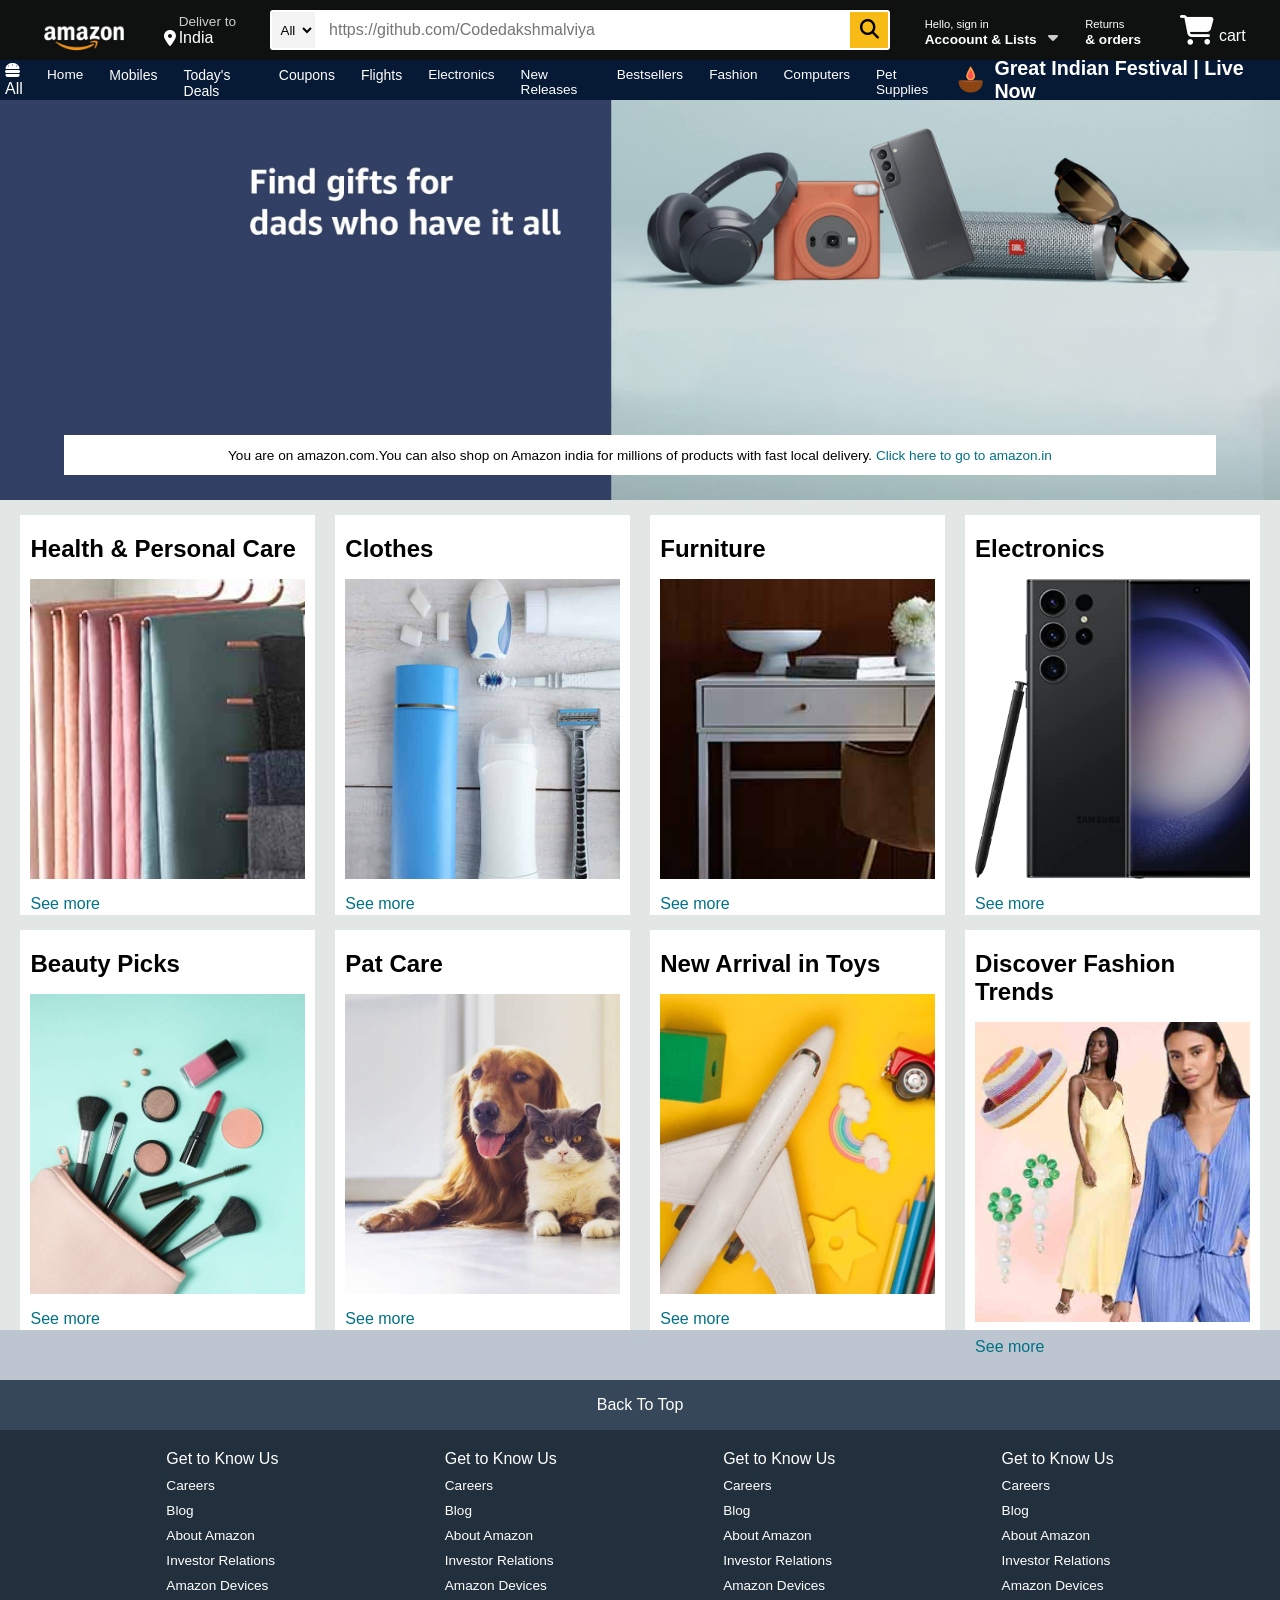
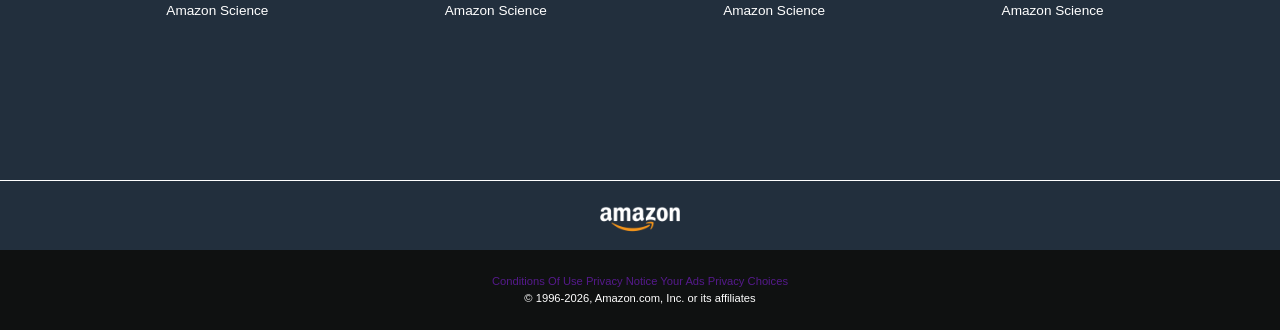
<file: index.html>
<!DOCTYPE html>
<html lang="en">
<head>
    <meta charset="UTF-8">
    <meta name="viewport" content="width=device-width, initial-scale=1.0">
    <title>Demo-Ecommerce-Amazon</title>
    <link rel="stylesheet" href="https://cdnjs.cloudflare.com/ajax/libs/font-awesome/6.4.0/css/all.min.css" integrity="sha512-iecdLmaskl7CVkqkXNQ/ZH/XLlvWZOJyj7Yy7tcenmpD1ypASozpmT/E0iPtmFIB46ZmdtAc9eNBvH0H/ZpiBw==" crossorigin="anonymous" referrerpolicy="no-referrer">
    <link rel="stylesheet" href="style.css">

</head>
<body>
    
     <header>
              <div class="navbar">
              <div class="nav-logo border">
                   <div class="logo"></div>
              </div>
            
            <div class="nav-address border">
                <p class="address-first">Deliver to</p>
                <div class="add-icon">
                     <i class="fa-solid fa-location-dot"></i>
                    <p class="address-second">India</p>
                </div>
            </div>

            <div class="nav-search">
                <select class="search-select">
                    <option value="All">All</option>
                </select>
                <input type="search" placeholder="https://github.com/Codedakshmalviya" class="search-input">
                <div class="search-icon" onclick="searchPage()">
                    <i class="fa-solid fa-magnifying-glass" style="color: black;"></i>
                </div>
            </div>

            <div class="nav-signin">
               <div class="sign-div border">
                 <p><span>Hello, sign in</span></p>
                <p class="nav-second">Accoount & Lists</p>
               </div>
               <div class="button-hover" name="ok"><i class="fa-solid fa-caret-down"></i>

                <div class="box" name="ok">
                    <div class="link"></div>
                    <div class="sign-in">
                            <h2>sign in</h2>
                         </div>
                         <p>New Customer? <a href="" style="text-decoration: underline;color:rgb(32, 32, 223);">Click Here</a></p>

                         <div class="extra">
                            <div class="twobox one">
                                <ul>
                                    <h2>Your Lists</h2>
                                    <a href="">Create a Wish List</a>
                                    <a href="">Wish from Any Website</a>
                                    <a href="">Baby Wishlist</a>
                                    <a href="">Discover Your Style</a>
                                    <a href="">Explore Showroom</a>
                                </ul>
                            </div>
                            <div class="twobox two">
                                 <ul>
                                    <h2>Your Lists</h2>
                                    <a href="">Create a Wish List</a>
                                    <a href="">Wish from Any Website</a>
                                    <a href="">Baby Wishlist</a>
                                    <a href="">Discover Your Style</a>
                                    <a href="">Explore Showroom</a>
                                    <a href="">Discover Your Style</a>
                                    <a href="">Explore Showroom</a>
                                    <a href="">Discover Your Style</a>
                                    <a href="">Explore Showroom</a>
                                    
                                </ul>
                            </div>
                         </div>

                </div>
            </div> 
            </div>

            
            <div class="nav-return border">
                <p><span>Returns</span></p>
                <p class="nav-second">& orders</p>
            </div>

            <div class="nav-cart border">
                <i class="fa-solid fa-cart-shopping"></i>
                cart
            </div>

        </div>
     </header>

     <div class="link-container">
        <div class="aside-link border">
            <a href="#" id="ok" ><i class="fa-solid fa-burger"></i>All</a>
            <div class="side">
                <div class="id-log"><a href="./login.html"> <i class="fa-regular fa-user"></i> Dear Customer</a>
                    <p id="para"><a href="./login.html" style="text-decoration: underline; color:rgb(221, 227, 234);">Click Here</a> For User Login</p>
                </div>
                <ul>
                    <a href="">Demolink for unknown page one?</a>
                    <a href="">Demolink for unknown page two?</a>
                    <a href="">Demolink for unknown page three?</a>
                    <a href="">Demolink for unknown page four?</a>
                    <a href="">Demolink for unknown page five?</a>
                    <a href="">Demolink for unknown page six?</a>
                    <a href="">Demolink for unknown page seven?</a>
                    <a href="">Demolink for unknown page eight?</a>
                    <a href="">Demolink for unknown page nine?</a>
                    <a href="">Demolink for unknown page ten?</a>
                    <a href="">Demolink for unknown page eleven?</a>
                    <a href="">Demolink for unknown page twelve?</a>
                    <a href="">Demolink for unknown page thirteen?</a>
                    <a href="">Demolink for unknown page fourteen?</a>
                </ul>
            </div>
    </div>
        <ul id="pages">
            <li class="items border"><a href="./index.html" id="amazonpay">Home</a></li>
            <li class="items border"><a href="./Mobiles.html" id="mobiles"></a>Mobiles</li>
            <li class="items border"><a href="./Todaysdeal.html" id="todays"></a>Today's Deals</li>
            <li class="items border"><a href="./Coupons.html" id="coupons"></a>Coupons</li>
            <li class="items border"><a href="./Flights.html" id="flights"></a>Flights</li>
            <li class="items border"><a href="./Electronics.html" id="electronics">Electronics</a></li>
             <li class="items border"><a href="./NewReleases.html" id="newreleases">New Releases</a></li>
              <li class="items border"><a href="./Bestsellers.html" id="bestseller">Bestsellers</a></li>
               <li class="items border"><a href="./Fashion.html" id="electronics">Fashion</a></li>
                <li class="items border"><a href="./Electronics.html" id="electronics">Computers</a></li>
                 <li class="items border"><a href="./Electronics.html" id="electronics">Pet Supplies</a></li>
        </ul>

        <div class="ad-display border">
            <svg width="50" height="35" viewBox="0 0 64 64" fill="none" xmlns="http://w3.org">
  <!-- Diya Flame -->
  <path d="M32 6C32 6 24 18 24 24C24 28.4183 27.5817 32 32 32C36.4183 32 40 28.4183 40 24C40 18 32 6 32 6Z" fill="#FF9F43"/>
  <path d="M32 12C32 12 27 20 27 24C27 26.7614 29.2386 29 32 29C34.7614 29 37 26.7614 37 24C37 20 32 12 32 12Z" fill="#FF5252"/>
  
  <!-- Diya Clay Base -->
  <path d="M10 32C10 32 8 46 22 52C28 54.5 36 54.5 42 52C56 46 54 32 54 32H10Z" fill="#8B4513"/>
  <path d="M12 32C16 36 48 36 52 32H12Z" fill="#A0522D"/>
</svg>

            <a href="https://www.Amazon.com.in">
                Great Indian Festival | Live Now</a>
        </div>
     </div>
     
     <div class="hero-section">
        <div class="hero-message">
            <p>You are on amazon.com.You can also shop on Amazon india for millions of products with fast local delivery. <a href="#">Click here to go to amazon.in</a> </p>
        </div>
     </div>
     <div class="shop-section">
        <div class="box1 boxx">
           <div class="box-content"> <h2>Health & Personal Care</h2>
            <div class="box-image" style="background-image: url('box1_image.jpg');"></div>
            <p>See more</p></div>
        </div>
        <div class="box2 boxx">
            <div class="box-content"> <h2>Clothes</h2>
            <div class="box-image" style="background-image: url('box2_image.jpg');"></div>
            <p>See more</p></div>
        </div>
        <div class="box3 boxx"><div class="box-content"> <h2>Furniture</h2>
            <div class="box-image" style="background-image: url('box3_image.jpg');"></div>
            <p>See more</p></div></div>
        <div class="box4 boxx"><div class="box-content"> <h2>Electronics</h2>
            <div class="box-image" style="background-image: url('box4_image.jpg');"></div>
            <p>See more</p></div></div>
            <div class="box1 boxx">
           <div class="box-content"> <h2>Beauty Picks</h2>
            <div class="box-image" style="background-image: url('box5_image.jpg');"></div>
            <p>See more</p></div>
        </div>
        <div class="box2 boxx">
            <div class="box-content"> <h2>Pat Care</h2>
            <div class="box-image" style="background-image: url('box6_image.jpg');"></div>
            <p>See more</p></div>
        </div>
        <div class="box3 boxx"><div class="box-content"> <h2>New Arrival in Toys</h2>
            <div class="box-image" style="background-image: url('box7_image.jpg');"></div>
            <p>See more</p></div></div>
        <div class="box4 boxx"><div class="box-content"> <h2>Discover Fashion Trends</h2>
            <div class="box-image" style="background-image: url('box8_image.jpg');"></div>
            <p>See more</p></div></div>
     </div>

     <footer>
        <div class="foot-panel1">Back To Top</div>
        <div class="foot-panel2">
            <ul>
                <p>Get to Know Us</p>
                <a href="">Careers</a>
                <a href="">Blog</a>
                <a href="">About Amazon</a>
                <a href="">Investor Relations</a>
                <a href="">Amazon Devices</a>
                <a href="">Amazon Science</a>
            </ul>

            <ul>
                <p>Get to Know Us</p>
                <a href="">Careers</a>
                <a href="">Blog</a>
                <a href="">About Amazon</a>
                <a href="">Investor Relations</a>
                <a href="">Amazon Devices</a>
                <a href="">Amazon Science</a>
            </ul>


            <ul>
                <p>Get to Know Us</p>
                <a href="">Careers</a>
                <a href="">Blog</a>
                <a href="">About Amazon</a>
                <a href="">Investor Relations</a>
                <a href="">Amazon Devices</a>
                <a href="">Amazon Science</a>
            </ul>

            <ul>
                <p>Get to Know Us</p>
                <a href="">Careers</a>
                <a href="">Blog</a>
                <a href="">About Amazon</a>
                <a href="">Investor Relations</a>
                <a href="">Amazon Devices</a>
                <a href="">Amazon Science</a>
            </ul>

        </div>
        <div class="foot-panel3">
            <div class="logo"></div>
        </div>
        <div class="foot-panel4">
            <div class="pages-one">
                <a href="">Conditions Of Use</a>
                <a href="">Privacy Notice</a>
                <a href="">Your Ads Privacy Choices</a>
            </div>
            <div class="copyright">
                © 1996-2026, Amazon.com, Inc. or its affiliates
            </div>
        </div>
     </footer>

     <script src="index.js"></script>
</body>
</html>
</file>
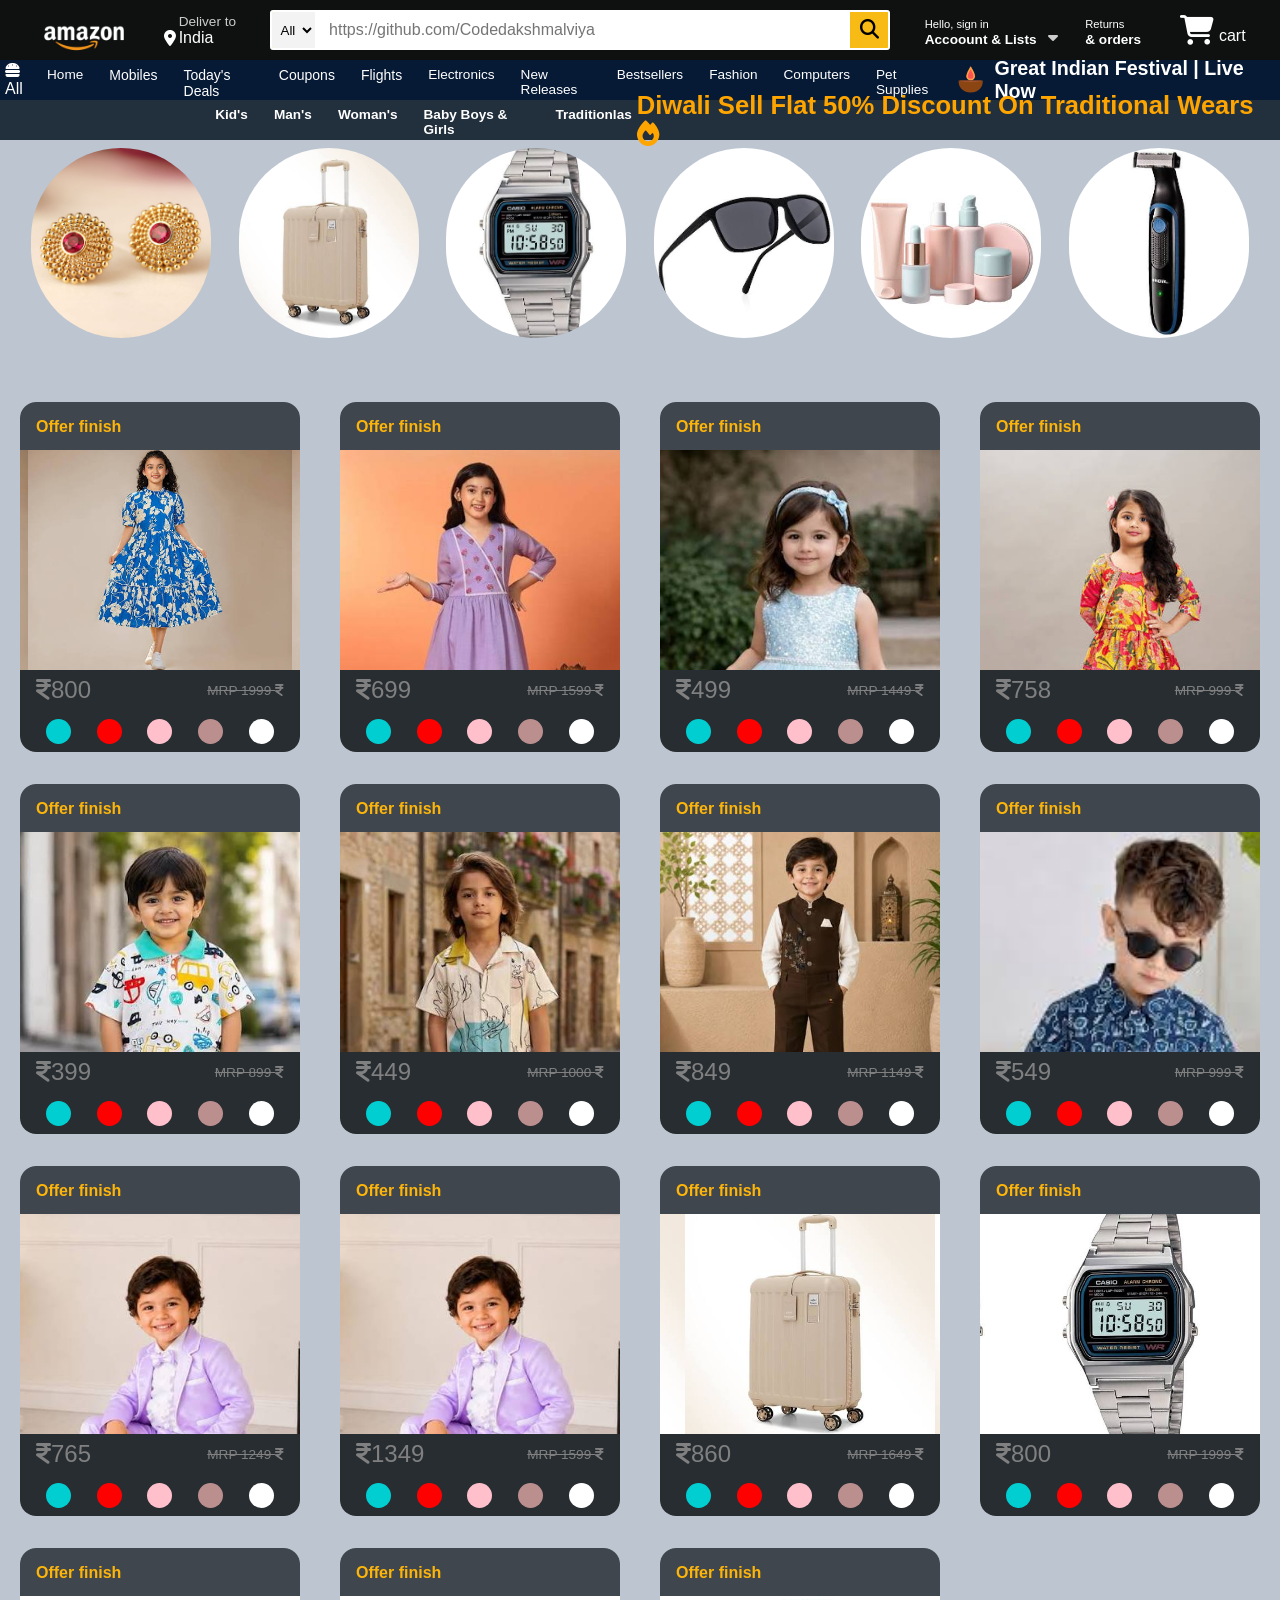
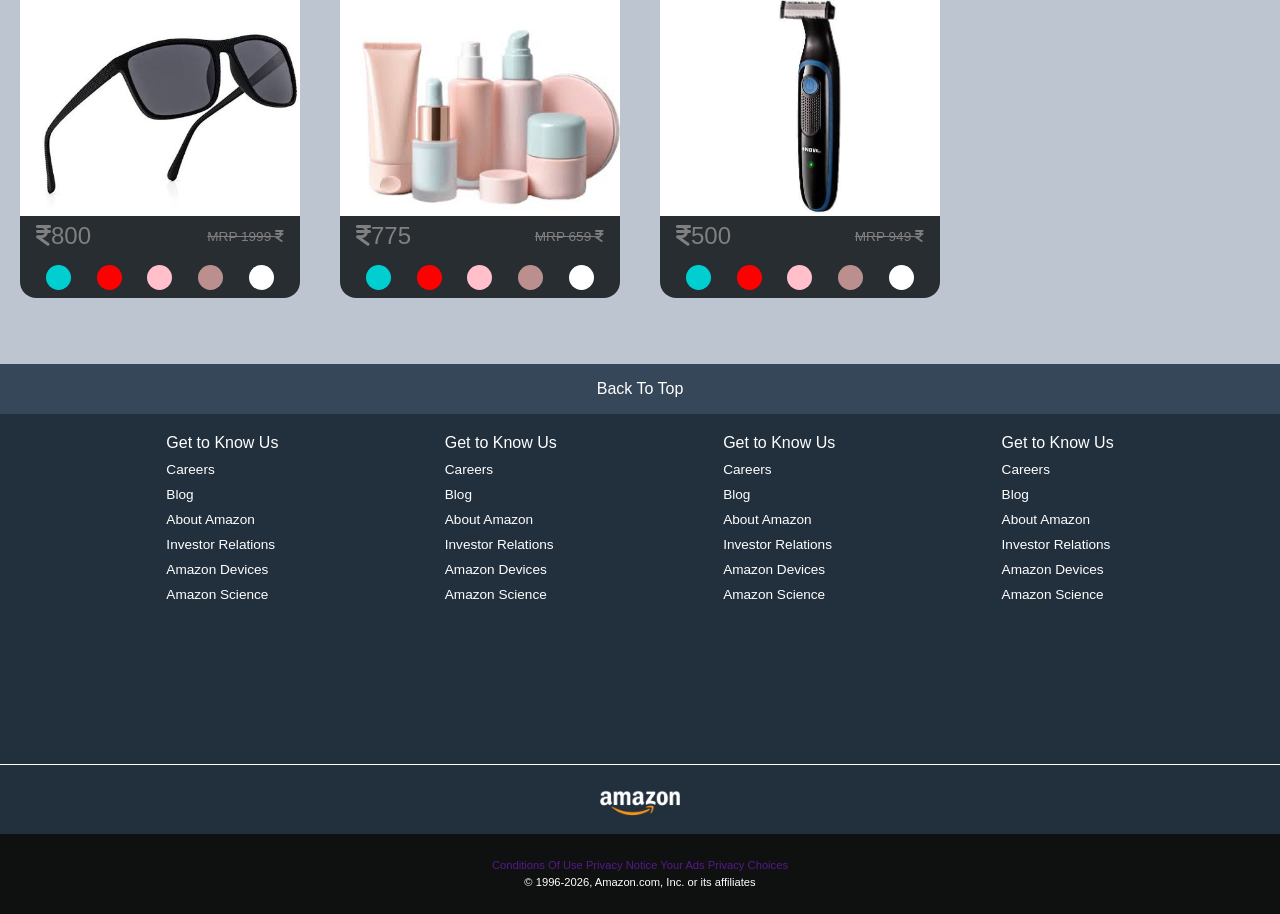
<file: Fashion.html>
<!DOCTYPE html>
<html lang="en">
<head>
    <meta charset="UTF-8">
    <meta name="viewport" content="width=device-width, initial-scale=1.0">
    <title>Document</title>
    <link rel="stylesheet" href="https://cdnjs.cloudflare.com/ajax/libs/font-awesome/6.4.0/css/all.min.css" integrity="sha512-iecdLmaskl7CVkqkXNQ/ZH/XLlvWZOJyj7Yy7tcenmpD1ypASozpmT/E0iPtmFIB46ZmdtAc9eNBvH0H/ZpiBw==" crossorigin="anonymous" referrerpolicy="no-referrer">
    <link rel="stylesheet" href="style.css">
</head>
<body>
    <header>
              <div class="navbar">
              <div class="nav-logo border">
                   <div class="logo"></div>
              </div>
            
            <div class="nav-address border">
                <p class="address-first">Deliver to</p>
                <div class="add-icon">
                     <i class="fa-solid fa-location-dot"></i>
                    <p class="address-second">India</p>
                </div>
            </div>

            <div class="nav-search">
                <select class="search-select">
                    <option value="All">All</option>
                </select>
                <input type="search" placeholder="https://github.com/Codedakshmalviya" class="search-input">
                <div class="search-icon" onclick="searchPage()">
                    <i class="fa-solid fa-magnifying-glass" style="color: black;"></i>
                </div>
            </div>

            <div class="nav-signin">
               <div class="sign-div border">
                 <p><span>Hello, sign in</span></p>
                <p class="nav-second">Accoount & Lists</p>
               </div>
               <div class="button-hover" name="ok"><i class="fa-solid fa-caret-down"></i>

                <div class="box" name="ok">
                    <div class="link"></div>
                    <div class="sign-in">
                            <h2>sign in</h2>
                         </div>
                         <p>New Customer? <a href="" style="text-decoration: underline;color:rgb(32, 32, 223);">Click Here</a></p>

                         <div class="extra">
                            <div class="twobox one">
                                <ul>
                                    <h2>Your Lists</h2>
                                    <a href="">Create a Wish List</a>
                                    <a href="">Wish from Any Website</a>
                                    <a href="">Baby Wishlist</a>
                                    <a href="">Discover Your Style</a>
                                    <a href="">Explore Showroom</a>
                                </ul>
                            </div>
                            <div class="twobox two">
                                 <ul>
                                    <h2>Your Lists</h2>
                                    <a href="">Create a Wish List</a>
                                    <a href="">Wish from Any Website</a>
                                    <a href="">Baby Wishlist</a>
                                    <a href="">Discover Your Style</a>
                                    <a href="">Explore Showroom</a>
                                    <a href="">Discover Your Style</a>
                                    <a href="">Explore Showroom</a>
                                    <a href="">Discover Your Style</a>
                                    <a href="">Explore Showroom</a>
                                    
                                </ul>
                            </div>
                         </div>

                </div>
            </div> 
            </div>

            
            <div class="nav-return border">
                <p><span>Returns</span></p>
                <p class="nav-second">& orders</p>
            </div>

            <div class="nav-cart border">
                <i class="fa-solid fa-cart-shopping"></i>
                cart
            </div>

        </div>
     </header>
     <div class="link-container">
        <div class="aside-link border">
            <a href="#" id="ok" ><i class="fa-solid fa-burger"></i>All</a>
            <div class="side">
                <div class="id-log"><a href="./login.html"> <i class="fa-regular fa-user"></i> Dear Customer</a>
                    <p id="para"><a href="./login.html" style="text-decoration: underline; color:rgb(221, 227, 234);">Click Here</a> For User Login</p>
                </div>
                <ul>
                    <a href="">Demolink for unknown page one?</a>
                    <a href="">Demolink for unknown page two?</a>
                    <a href="">Demolink for unknown page three?</a>
                    <a href="">Demolink for unknown page four?</a>
                    <a href="">Demolink for unknown page five?</a>
                    <a href="">Demolink for unknown page six?</a>
                    <a href="">Demolink for unknown page seven?</a>
                    <a href="">Demolink for unknown page eight?</a>
                    <a href="">Demolink for unknown page nine?</a>
                    <a href="">Demolink for unknown page ten?</a>
                    <a href="">Demolink for unknown page eleven?</a>
                    <a href="">Demolink for unknown page twelve?</a>
                    <a href="">Demolink for unknown page thirteen?</a>
                    <a href="">Demolink for unknown page fourteen?</a>
                </ul>
            </div>
    </div>
        <ul id="pages">
            <li class="items border"><a href="index.html" id="amazonpay">Home</a></li>
            <li class="items border"><a href="./Mobiles.html" id="mobiles"></a>Mobiles</li>
            <li class="items border"><a href="./Todaysdeal.html" id="todays"></a>Today's Deals</li>
            <li class="items border"><a href="./Coupons.html" id="coupons"></a>Coupons</li>
            <li class="items border"><a href="./Flights.html" id="flights"></a>Flights</li>
            <li class="items border"><a href="./Electronics.html" id="electronics">Electronics</a></li>
             <li class="items border"><a href="./NewReleases.html" id="newreleases">New Releases</a></li>
              <li class="items border"><a href="./Bestsellers.html" id="bestseller">Bestsellers</a></li>
               <li class="items border"><a href="./Electronics.html" id="electronics">Fashion</a></li>
                <li class="items border"><a href="./Electronics.html" id="electronics">Computers</a></li>
                 <li class="items border"><a href="./Electronics.html" id="electronics">Pet Supplies</a></li>
        </ul>

        <div class="ad-display border">
            <svg width="50" height="35" viewBox="0 0 64 64" fill="none" xmlns="http://w3.org">
  <!-- Diya Flame -->
  <path d="M32 6C32 6 24 18 24 24C24 28.4183 27.5817 32 32 32C36.4183 32 40 28.4183 40 24C40 18 32 6 32 6Z" fill="#FF9F43"/>
  <path d="M32 12C32 12 27 20 27 24C27 26.7614 29.2386 29 32 29C34.7614 29 37 26.7614 37 24C37 20 32 12 32 12Z" fill="#FF5252"/>
  
  <!-- Diya Clay Base -->
  <path d="M10 32C10 32 8 46 22 52C28 54.5 36 54.5 42 52C56 46 54 32 54 32H10Z" fill="#8B4513"/>
  <path d="M12 32C16 36 48 36 52 32H12Z" fill="#A0522D"/>
</svg>

            <a href="https://www.Amazon.com.in">
                Great Indian Festival | Live Now</a>
        </div>
     </div>

     <div class="container-fashion">
          <div class="nav-bar">
            <div class="hello"><h3 id="logoo"></h3></div>
            <ul>
                <a href="" class="border">Kid's</a>
                <a href="" class="border">Man's</a>
                <a href="" class="border">Woman's</a>
                <a href="" class="border">Baby Boys & Girls</a>
                <a href="" class="border">Traditionlas</a>
            </ul>
          </div>
          <div class="offer-update">
               <h1 class="update">Diwali Sell Flat 50% Discount On Traditional Wears <i class="fa-solid fa-fire"></i></h1>
          </div>
     </div>
     <div class="card-container">
           <div class="upperdiv">
            <div class="circle jewell"></div>
            <div class="circle bag"></div>
            <div class="circle watch"></div>
            <div class="circle sunglasses"></div>
            <div class="circle beauty"></div>
            <div class="circle trimmer"></div>
           </div>

           <div class="products">
            <div class="product-box">
                <h1 class="heading">Diwali Offer 50% Discount <span class="countdown">00</span>:<span class="minu">00</span>:<span class="seco">00</span></h1>
                <div class="photo" style="background-image: url('images\ \(1\).jpg');background-size:contain;background-position-x:8px;"></div>
                <div class="price">
                   <div class="pricing"> <i class="fa-solid fa-indian-rupee-sign"></i>800</div> 
                   <div class="paraaa"><p>MRP 1999 <i class="fa-solid fa-indian-rupee-sign"></i></p></div>
                </div>
                <div class="color">
                    <div class="color-box first"></div>
                    <div class="color-box second"></div>
                    <div class="color-box third"></div>
                    <div class="color-box four"></div>
                    <div class="color-box five"></div>
                </div>

            </div>
            <div class="product-box">
                <h1 class="heading">Diwali Offer 50% Discount <span class="countdown">00</span>:<span class="minu">00</span>:<span class="seco">00</span></h1>
                <div class="photo" style="background-image: url(images\ \(2\).jpg);background-size: cover;"></div>
                <div class="price">
                     <div class="pricing"> <i class="fa-solid fa-indian-rupee-sign"></i>699</div> 
                   <div class="paraaa"><p>MRP 1599 <i class="fa-solid fa-indian-rupee-sign"></i></p></div>
                </div>
                  <div class="color">
                    <div class="color-box first"></div>
                    <div class="color-box second"></div>
                    <div class="color-box third"></div>
                    <div class="color-box four"></div>
                    <div class="color-box five"></div>
                </div>
            </div>
            <div class="product-box">
                <h1 class="heading">Diwali Offer 50% Discount <span class="countdown">00</span>:<span class="minu">00</span>:<span class="seco">00</span></h1>
                <div class="photo" style="background-image: url('images\ \(3\).jpg');background-size: cover;"></div>
                <div class="price">
                     <div class="pricing"> <i class="fa-solid fa-indian-rupee-sign"></i>499</div> 
                   <div class="paraaa"><p>MRP 1449 <i class="fa-solid fa-indian-rupee-sign"></i></p></div>
                </div>
                  <div class="color">
                    <div class="color-box first"></div>
                    <div class="color-box second"></div>
                    <div class="color-box third"></div>
                    <div class="color-box four"></div>
                    <div class="color-box five"></div>
                </div>
            </div>
            <div class="product-box">
                <h1 class="heading">Diwali Offer 50% Discount <span class="countdown">00</span>:<span class="minu">00</span>:<span class="seco">00</span></h1>
                <div class="photo" style="background-image: url('images\ \(4\).jpg');background-size: cover;"></div>
                <div class="price">
                     <div class="pricing"> <i class="fa-solid fa-indian-rupee-sign"></i>758</div> 
                   <div class="paraaa"><p>MRP 999 <i class="fa-solid fa-indian-rupee-sign"></i></p></div>
                </div>
  <div class="color">
                    <div class="color-box first"></div>
                    <div class="color-box second"></div>
                    <div class="color-box third"></div>
                    <div class="color-box four"></div>
                    <div class="color-box five"></div>
                </div>
            </div>
            <div class="product-box">
                <h1 class="heading">Diwali Offer 50% Discount <span class="countdown">00</span>:<span class="minu">00</span>:<span class="seco">00</span></h1>
                <div class="photo" style="background-image: url('images\ \(5\).jpg');background-size: cover;"></div>
                <div class="price">
                     <div class="pricing"> <i class="fa-solid fa-indian-rupee-sign"></i>399</div> 
                   <div class="paraaa"><p>MRP 899 <i class="fa-solid fa-indian-rupee-sign"></i></p></div>
                </div>
          <div class="color">
                    <div class="color-box first"></div>
                    <div class="color-box second"></div>
                    <div class="color-box third"></div>
                    <div class="color-box four"></div>
                    <div class="color-box five"></div>
                </div>
            </div>
            <div class="product-box">
                <h1 class="heading">Diwali Offer 50% Discount <span class="countdown">00</span>:<span class="minu">00</span>:<span class="seco">00</span></h1>
                <div class="photo" style="background-image: url('images\ \(6\).jpg');background-size: cover;"></div>
                <div class="price">
                     <div class="pricing"> <i class="fa-solid fa-indian-rupee-sign"></i>449</div> 
                   <div class="paraaa"><p>MRP 1000 <i class="fa-solid fa-indian-rupee-sign"></i></p></div>
                </div>
                  <div class="color">
                    <div class="color-box first"></div>
                    <div class="color-box second"></div>
                    <div class="color-box third"></div>
                    <div class="color-box four"></div>
                    <div class="color-box five"></div>
                </div>
            </div>
            <div class="product-box">
                <h1 class="heading">Diwali Offer 50% Discount <span class="countdown">00</span>:<span class="minu">00</span>:<span class="seco">00</span></h1>
                <div class="photo" style="background-image: url('images\ \(7\).jpg');background-size: cover;"></div>
                <div class="price">
                     <div class="pricing"> <i class="fa-solid fa-indian-rupee-sign"></i>849</div> 
                   <div class="paraaa"><p>MRP 1149 <i class="fa-solid fa-indian-rupee-sign"></i></p></div>
                </div>
              <div class="color">
                    <div class="color-box first"></div>
                    <div class="color-box second"></div>
                    <div class="color-box third"></div>
                    <div class="color-box four"></div>
                    <div class="color-box five"></div>
                </div>
            </div>
            <div class="product-box">
                <h1 class="heading">Diwali Offer 50% Discount <span class="countdown">00</span>:<span class="minu">00</span>:<span class="seco">00</span></h1>
                <div class="photo" style="background-image: url('images\ \(8\).jpg');background-size: cover;"></div>
                <div class="price"> <div class="pricing"> <i class="fa-solid fa-indian-rupee-sign"></i>549</div> 
                   <div class="paraaa"><p>MRP 999 <i class="fa-solid fa-indian-rupee-sign"></i></p></div></div>
  <div class="color">
                    <div class="color-box first"></div>
                    <div class="color-box second"></div>
                    <div class="color-box third"></div>
                    <div class="color-box four"></div>
                    <div class="color-box five"></div>
                </div>
            </div>
            <div class="product-box">
                <h1 class="heading">Diwali Offer 50% Discount <span class="countdown">00</span>:<span class="minu">00</span>:<span class="seco">00</span></h1>
                <div class="photo" style="background-image: url('images\ \(9\).jpg');background-size: cover;"></div>
                <div class="price">
                     <div class="pricing"> <i class="fa-solid fa-indian-rupee-sign"></i>765</div> 
                   <div class="paraaa"><p>MRP 1249 <i class="fa-solid fa-indian-rupee-sign"></i></p></div>
                </div>
                  <div class="color">
                    <div class="color-box first"></div>
                    <div class="color-box second"></div>
                    <div class="color-box third"></div>
                    <div class="color-box four"></div>
                    <div class="color-box five"></div>
                </div>
            </div>
            <div class="product-box">
                <h1 class="heading">Diwali Offer 50% Discount <span class="countdown">00</span>:<span class="minu">00</span>:<span class="seco">00</span></h1>
                <div class="photo" style="background-image: url('images\ \(9\).jpg');background-size: cover;"></div>
                <div class="price">
                     <div class="pricing"> <i class="fa-solid fa-indian-rupee-sign"></i>1349</div> 
                   <div class="paraaa"><p>MRP 1599 <i class="fa-solid fa-indian-rupee-sign"></i></p></div>
                </div>
                  <div class="color">
                    <div class="color-box first"></div>
                    <div class="color-box second"></div>
                    <div class="color-box third"></div>
                    <div class="color-box four"></div>
                    <div class="color-box five"></div>
                </div>
            </div>
            <div class="product-box">
                <h1 class="heading">Diwali Offer 50% Discount <span class="countdown">00</span>:<span class="minu">00</span>:<span class="seco">00</span></h1>
                <div class="photo" style="background-image: url('images\ \(10\).jpg');background-size: 250px;background-position: center;"></div>
                <div class="price">
                     <div class="pricing"> <i class="fa-solid fa-indian-rupee-sign"></i>860</div> 
                   <div class="paraaa"><p>MRP 1649 <i class="fa-solid fa-indian-rupee-sign"></i></p></div>
                </div>
          <div class="color">
                    <div class="color-box first"></div>
                    <div class="color-box second"></div>
                    <div class="color-box third"></div>
                    <div class="color-box four"></div>
                    <div class="color-box five"></div>
                </div>
            </div>
            <div class="product-box">
                <h1 class="heading">Diwali Offer 50% Discount <span class="countdown">00</span>:<span class="minu">00</span>:<span class="seco">00</span></h1>
                <div class="photo" style="background-image: url('images\ \(11\).jpg');background-size: 215px;background-position: center;"></div>
                <div class="price">
                     <div class="pricing"> <i class="fa-solid fa-indian-rupee-sign"></i>800</div> 
                   <div class="paraaa"><p>MRP 1999 <i class="fa-solid fa-indian-rupee-sign"></i></p></div>
                </div>
              <div class="color">
                    <div class="color-box first"></div>
                    <div class="color-box second"></div>
                    <div class="color-box third"></div>
                    <div class="color-box four"></div>
                    <div class="color-box five"></div>
                </div>
            </div>
            <div class="product-box">
                <h1 class="heading">Diwali Offer 50% Discount <span class="countdown">00</span>:<span class="minu">00</span>:<span class="seco">00</span></h1>
                <div class="photo" style="background-image: url('images\ \(12\).jpg');background-size: 280px;background-position: center;"></div>
                <div class="price">
                     <div class="pricing"> <i class="fa-solid fa-indian-rupee-sign"></i>800</div> 
                   <div class="paraaa"><p>MRP 1999 <i class="fa-solid fa-indian-rupee-sign"></i></p></div>
                </div>
                  <div class="color">
                    <div class="color-box first"></div>
                    <div class="color-box second"></div>
                    <div class="color-box third"></div>
                    <div class="color-box four"></div>
                    <div class="color-box five"></div>
                </div>
            </div>
            <div class="product-box">
                <h1 class="heading">Diwali Offer 50% Discount <span class="countdown">00</span>:<span class="minu">00</span>:<span class="seco">00</span></h1>
                <div class="photo" style="background-image: url('images\ \(13\).jpg'); background-size: 300px; background-position: center;"></div>
                <div class="price">
                     <div class="pricing"> <i class="fa-solid fa-indian-rupee-sign"></i>775</div> 
                   <div class="paraaa"><p>MRP 659 <i class="fa-solid fa-indian-rupee-sign"></i></p></div>
                </div>
                  <div class="color">
                    <div class="color-box first"></div>
                    <div class="color-box second"></div>
                    <div class="color-box third"></div>
                    <div class="color-box four"></div>
                    <div class="color-box five"></div>
                </div>
            </div>
             <div class="product-box">
                <h1 class="heading">Diwali Offer 50% Discount <span class="countdown">00</span>:<span class="minu">00</span>:<span class="seco">00</span></h1>
                <div class="photo" style="background-image: url('images\ \(14\).jpg');background-size: 220px;background-position: center;"></div>
                <div class="price">
                     <div class="pricing"> <i class="fa-solid fa-indian-rupee-sign"></i>500</div> 
                   <div class="paraaa"><p>MRP 949 <i class="fa-solid fa-indian-rupee-sign"></i></p></div>
                </div>
                  <div class="color">
                    <div class="color-box first"></div>
                    <div class="color-box second"></div>
                    <div class="color-box third"></div>
                    <div class="color-box four"></div>
                    <div class="color-box five"></div>
                </div>
            </div>
           </div>
     </div>
     <footer>
        <div class="foot-panel1">Back To Top</div>
        <div class="foot-panel2">
            <ul>
                <p>Get to Know Us</p>
                <a href="">Careers</a>
                <a href="">Blog</a>
                <a href="">About Amazon</a>
                <a href="">Investor Relations</a>
                <a href="">Amazon Devices</a>
                <a href="">Amazon Science</a>
            </ul>

            <ul>
                <p>Get to Know Us</p>
                <a href="">Careers</a>
                <a href="">Blog</a>
                <a href="">About Amazon</a>
                <a href="">Investor Relations</a>
                <a href="">Amazon Devices</a>
                <a href="">Amazon Science</a>
            </ul>


            <ul>
                <p>Get to Know Us</p>
                <a href="">Careers</a>
                <a href="">Blog</a>
                <a href="">About Amazon</a>
                <a href="">Investor Relations</a>
                <a href="">Amazon Devices</a>
                <a href="">Amazon Science</a>
            </ul>

            <ul>
                <p>Get to Know Us</p>
                <a href="">Careers</a>
                <a href="">Blog</a>
                <a href="">About Amazon</a>
                <a href="">Investor Relations</a>
                <a href="">Amazon Devices</a>
                <a href="">Amazon Science</a>
            </ul>

        </div>
        <div class="foot-panel3">
            <div class="logo"></div>
        </div>
        <div class="foot-panel4">
            <div class="pages-one">
                <a href="">Conditions Of Use</a>
                <a href="">Privacy Notice</a>
                <a href="">Your Ads Privacy Choices</a>
            </div>
            <div class="copyright">
                © 1996-2026, Amazon.com, Inc. or its affiliates
            </div>
        </div>
     </footer>
    <script src="index.js"></script>
</body>
</html>
</file>
<file: style.css>
*{
    margin: 0;
    padding: 0;
    font-family: Arial;
    box-sizing: border-box;
    text-decoration: none;
    list-style-type: none;
    /* color: rgb(255, 255, 255); */
}
body{
     background-color: #bcc5d0;
}
input:focus{
    outline: none;
}
.navbar{
    /* width:100vw; */
    height: 60px;
    background-color: #0f1111;
    color:white;
    display: flex;
    align-items: center;
    justify-content:space-evenly;
    z-index: -1;
}

.nav-logo{
    height: 50px;
    width: 100px;
}
.logo{
    background-image: url("amazon_logo.png");
    background-size: cover;
    height: 50px;
    width: 100%;

}

.border{
    border: 1.5px solid transparent;
    padding: 0.25rem;
}

.border:hover{
     border: 1.5px solid white;
}

/* box-2 */

.address-first{
         color:#cccccc;
         font-size: 0.85rem;
         margin-left:15px;
}

.address-second{
         font-size: 1rem;
         margin-left: 3px;
}
.add-icon{
    display: flex;
    align-items: center;
}

/* .nav-search{
    display: flex;
    margin-left: 1rem;
    background-color: white;
    height: 35px;
    border-radius: 0.234rem;
    overflow: hidden;
}
#search-button{
    width: 35px;
    border: 2px solid yellow;
    background-color: yellow;
}
#search-item{
    width: 250px;
    border:1px solid white;
    padding-left: 0.25rem;
}
#select-search{
    border: 2px solid #cccccc;
    background-color: #cccccc;
} */
 .nav-search{
    display: flex;
    justify-content: space-evenly;
    background-color: yellow;
    width: 620px;
    height: 40px;
    border-radius: 3px;
    overflow: hidden;
    border: 2px solid white;
 }
 .nav-search:hover{
    border:2px solid orange;
 }

 .search-select{
    background-color: #f3f3f3;
    width: 50px;
    text-align: center;
    border: none;
 }

 .search-input{
    width:100%;
    font-size: 1rem;
    border: none;
    padding: 0.85rem;
 }

 .search-icon{
    width: 45px;
    display: flex;
    justify-content: center;
    align-items: center;
    font-size: 1.2rem;
    background-color: rgb(248, 187, 21);
 }

 /* box-4 */
 span{
    font-size: 0.7rem;
 }

 .nav-second{
    font-size: 0.85rem;
    font-weight: 700;
 }

 .nav-signin{
     display: flex;
     column-gap: 0.40rem;
     z-index: 1;
 }
 .button-hover{
     width: 3px;
     height: 3px;
     color: #cccccc;
     align-self: center;
 }
 .box{
    width: 400px;
    height: 400px;
    background: rgb(255, 255, 255);
    position: relative;
    right: 200px;
    top:15px;
    /* border: 2px solid white; */
   /* display: none; */display: flex;
      flex-direction: column;
      align-items: center;
    visibility: hidden;
 }

 .link{
     width: 50px;
     height: 50px;
     background-color: rgb(255, 254, 252);
     transform: rotate(45deg);
     position: absolute;
     left: 180px;
     bottom: 355px;
     /* opacity: 0; */
     z-index: -1;
 }
 .sign-in{
     width: 200px;
     height: 30px;
     background-color: rgb(248, 187, 21);
     display: flex;
     justify-content: center;
     align-items: center;
     margin-top: 1rem;
     border-radius: 0.225rem;
     color: black;
     font-size: 0.525rem;
 }
 .box p{
    font-size: 0.75rem;
    margin-top: 0.25rem;
    color: black;
 }
 .extra{
    width: 100%;
    height: 100%;
    border-top: 2px solid ;
    margin-top: 1rem;
    display: flex;
    justify-content: space-evenly;
    padding: 1rem;
 }
.twobox{
    width:180px;
    height: 100%;
}

.twobox ul h2{
    color: black;
}
.twobox ul a{
    color: gray;
}
.twobox ul a:hover{
    text-decoration: underline;
    color:rgb(248, 187, 21); ;
}
.two{
    border-left:2px solid;
    padding-left: 1rem;
}
 .button-hover:hover{
    .box{
        display:flex;
        visibility: visible;
    } 
 }
 

 /* box-6 */
 .nav-cart i{
    font-size: 30px;
    font-weight: 700;
 }

 .link-container{
  background-color: #061a36;
  height: 40px;
  display: flex;
  justify-content: space-evenly;
  align-items:center;
 }

 .link-container a{
    color: white;
 }
 #pages{
    display: flex;
    column-gap: 1rem;
    color:white;
    font-size: 14px;
    margin-bottom: 1.5rem;
    
 }


.ad-display{
    display: flex;
    justify-content: end;
    align-items: center;
    height: 40px;
    font-size: 1.23rem;
    font-weight: 700;
}

.aside-link{
    position: relative;
}
.side{
    position: fixed;
    bottom: 0px;
    right: 1136px;
    height:100vh;
    width: 390px;
    overflow: scroll;
    background-color: rgb(246, 176, 13);
    transition: all 1s ease-in-out;
    transform:translateX(-400px);
    /* border-top-right-radius: 1rem; */
    border-top-left-radius: 1rem;
    visibility: hidden;
    padding-left: 1rem;
}
.side ul a{
    display: flex;
    flex-direction: column;
    color:black;
    padding-left: 5px;
    background-color:white;
    padding: 1rem;
    font-size: 1.2rem;
    /* color: white; */
    border: 2px solid;
}
.aside-link:hover .side{
    visibility: visible;
    transition: all 0.9s ease-in-out;
    transform: translateX(-26px);
}

.id-log{
    width: 100%;
    height: 60px;
    background-color: #061a36;
    /* border-top-right-radius: 1rem; */
    display: flex;
    flex-direction: column;
    justify-content: center;
    row-gap: 0.24rem;
    align-items: center;
    font-size: 1.2rem;
    text-align: center;

}

#para{
    font-size: 0.70rem;
    color: rgb(107, 174, 255);
}



.hero-section{
    background-image: url(hero_image.jpg);
    background-size: cover;
    height: 400px;
    display: flex;
    justify-content: center;
    align-items: flex-end;
}
.hero-message{
    background-color: white;
    color: black;
    height: 40px;
    width: 90%;
    display:flex;
    justify-content: center;
    align-items: center;
    font-size: 0.85rem;
    margin-bottom: 25px;
}
.hero-message a{
    color: #007185;
}
.shop-section{
    display: flex;
    justify-content: space-evenly;
    background-color: #e2e7e6;
    flex-wrap: wrap;
}
.boxx{
    height: 400px;
    width: 23%;
    background-color: white;
    padding: 20px 0px 15px;
    margin-top:15px ;

}

.box-image{
    height: 300px;
    background-size: cover;
    margin-top: 1rem;
    margin-bottom: 1rem;
}
.box-content{
    margin-left: 10px;
    margin-right:10px;

}

.box-content p{
    color: #007185;
}
footer{
    margin-top: 50px;
}
.foot-panel1{
    background-color: #37475a;
    color: white;
    height: 50px;
    display: flex;
    justify-content: center;
    align-items: center;
    font-size: 1rem;
}

.foot-panel2{
    background-color: #222f3d;
    color: white;
    height: 350px;
    display: flex;
    justify-content: space-evenly;
}
ul{
    margin-top: 20px;
}
ul a {
    display: block;
    font-size: 0.85rem;
    margin-top: 10px;
    color:white;
}

.foot-panel3{
    background-color: #222f3d;
    color: white;
    height: 70px;
    border-top:0.5px solid white ;
    display: flex;
    justify-content: center;
    align-items: center;
}
.logo{
    background-image: url("amazon_logo.png");
    background-size: cover;
    height: 50px;
    width: 100px;

}

.foot-panel4{
    background-color: #0f1111;
    color: white;
    height: 80px;
    text-align: center;

}

.pages-one{
    font-size: 0.7rem;
    padding-top: 25px;
}
.copyright{
    font-size: 0.7rem;
    padding-top: 5px;
}

.container-fashion{
    width: 100%;
    height: 40px;
    background-color: #222f3d;
    padding:1rem;
     /* bottom: 1.3rem; */
     display: flex;
     justify-content: space-between;
     align-items: center;
}
.nav-bar{
    display: flex;
    justify-content: center;
    align-items: center;
    font-size: 1.4rem;
}
.nav-bar ul{
     display:flex;
     gap: 1rem;
     margin-bottom:1.6rem;
     font-weight: 700;     
}
.update{
     font-size: 1.6rem;
     color: orange;
}
.hello{
    width: 200px;
    background-color:#222f3d;
}
#logoo{
    color: white;
    padding: 0.25rem;
    margin-right: 1rem;
}

.card-container{
    height: 100%;
    background-color: #bcc5d0;
}
.upperdiv{
    height: 198px;
    padding:0.225rem;
    display: flex;
    justify-content: space-evenly;
}

.circle{
    margin-top: 0.25rem;
    width: 180px;
    height: 190px;
    border-radius: 170px;
    background-color: #061a36;
}

.jewell{
    background-image: url("traditional-jewellery.jpg");
    background-size: cover;
    background-position: center;
}

.bag{
    background-image: url("images\ \(10\).jpg");
    background-size: cover;
    background-position: center;
}

.watch{
    background-image: url("images\ \(11\).jpg");
    background-size: cover;
    background-position: center;
}
.sunglasses{
    background-image: url("images\ \(12\).jpg");
    background-size: cover;
    background-position: center;
}

.beauty{
    background-image: url("images\ \(13\).jpg");
    background-size: cover;
    background-position: center;
}

.trimmer{
    background-image: url("images\ \(14\).jpg");
    background-size: cover;
    background-position: center;
}
.circle{
    display: flex;
    justify-content: center;
    align-items: flex-end;
}




.products{
     height: 100%;
     margin-top: 3rem;
     /* background-color: wheat; */
     display: grid;
     /* grid-template-columns:repeat(5,1fr);
     grid-template-rows: repeat(3,1fr); */
     grid-template-columns: repeat(auto-fill,minmax(300px,1fr));
     justify-content: space-evenly;
}

.product-box{
    width: 280px;
    height: 350px;
    border-radius:1rem;
    background-color:white;
    margin: 1rem;
    justify-self: center;
    overflow: hidden;
}
.heading{
    height: 3rem;
    padding-top:1rem;
    padding-left: 1rem;
    font-size: 1rem;
    background-color: #3f464e;
    color: rgb(254, 181, 10);
}

.photo{
    width: 300px;
    height: 220px;
    background-color: #37475a;
    /* margin: 0.85rem; */    
}
.paraaa p{
    text-decoration: line-through;
    font-size: 0.85rem;
    color: gray;
}
.price{
    height: 40px;
    display: flex;
    justify-content: space-between;
    align-items:center;
    padding: 1rem;
    background-color: #282d32;
}

.pricing{
    font-size: 1.5rem;
    color: gray;
}
.color{

    
    height: 42px;
    background-color:  #282d32;
    display: flex;
    justify-content: space-evenly;
    align-items: center;


}

.color-box{
    width: 25px;
    height: 25px;
    border-radius: 2rem;
    
}
.first{
    background-color: darkturquoise;
}
.second{
    background-color:red;
}
.third{
    background-color: pink;
}
.four{
    background-color: rosybrown;
}
.five{
    background-color: white;
}
</file>
